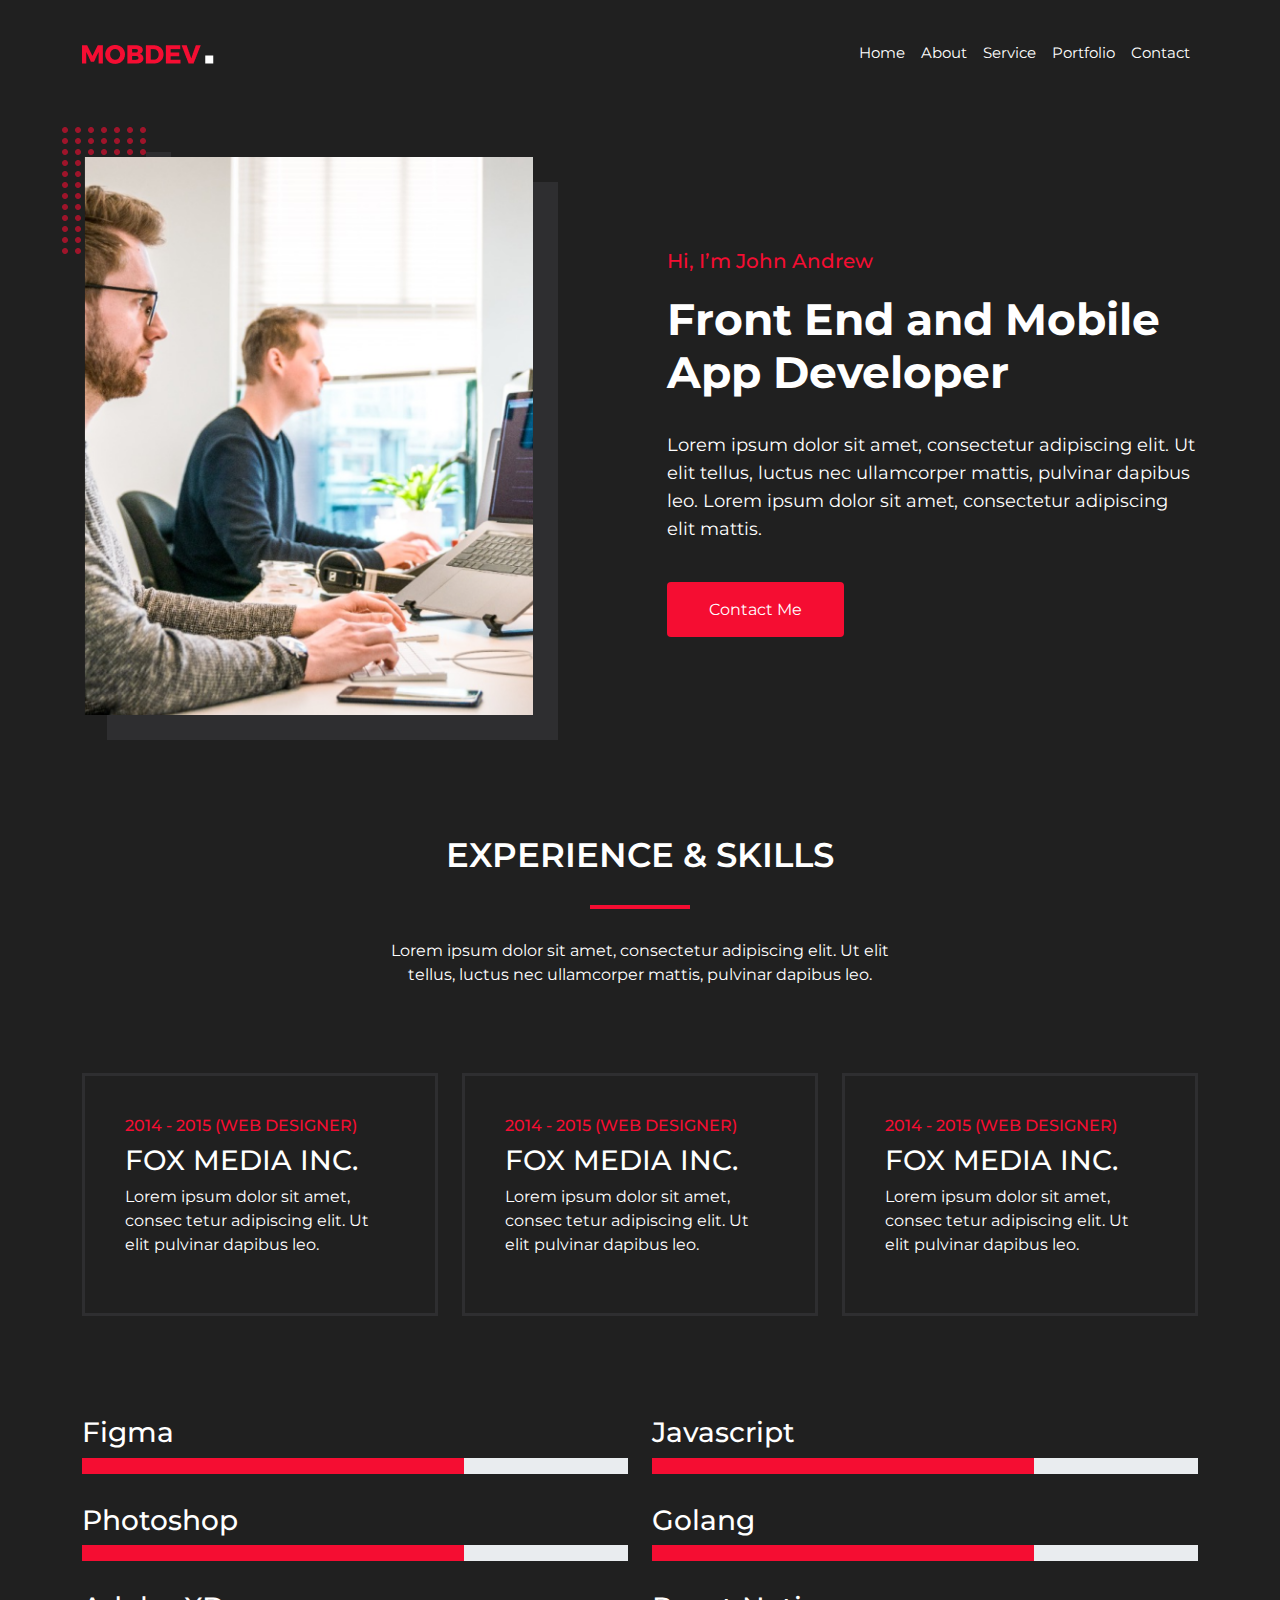
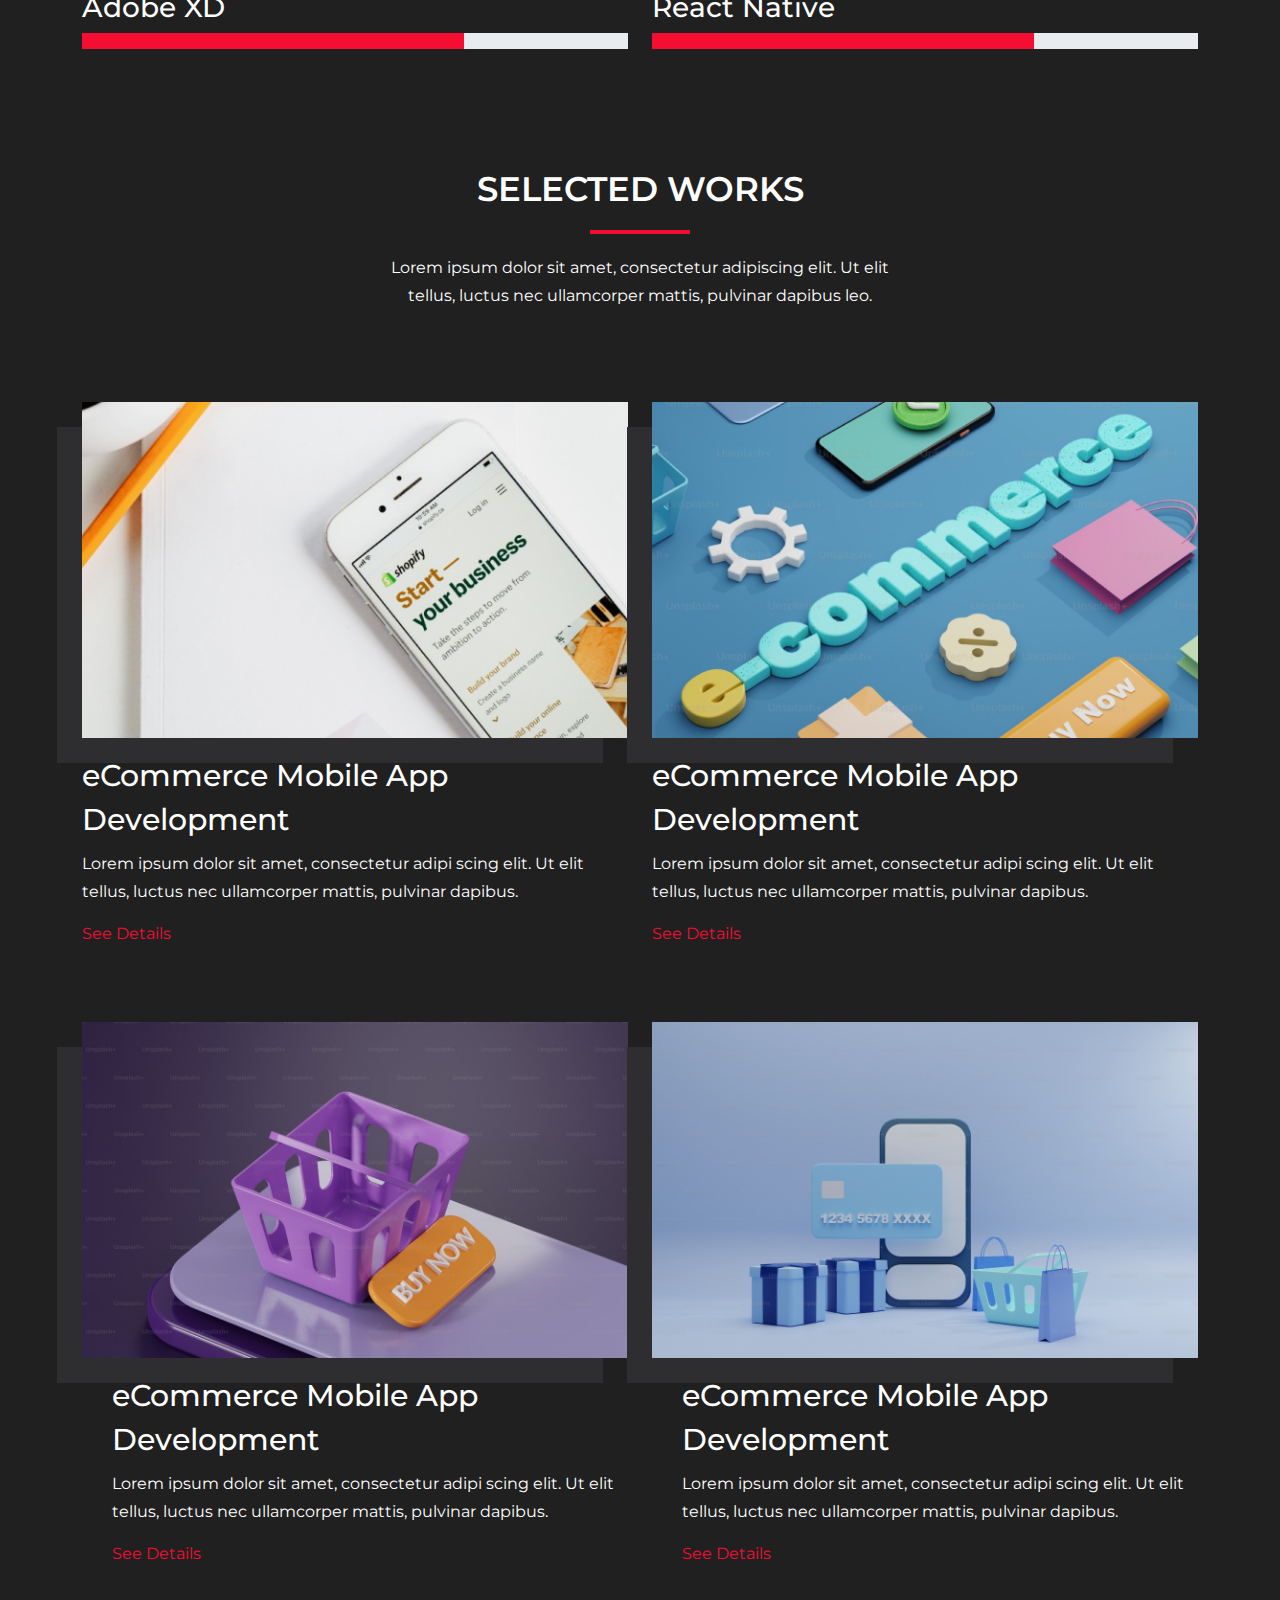
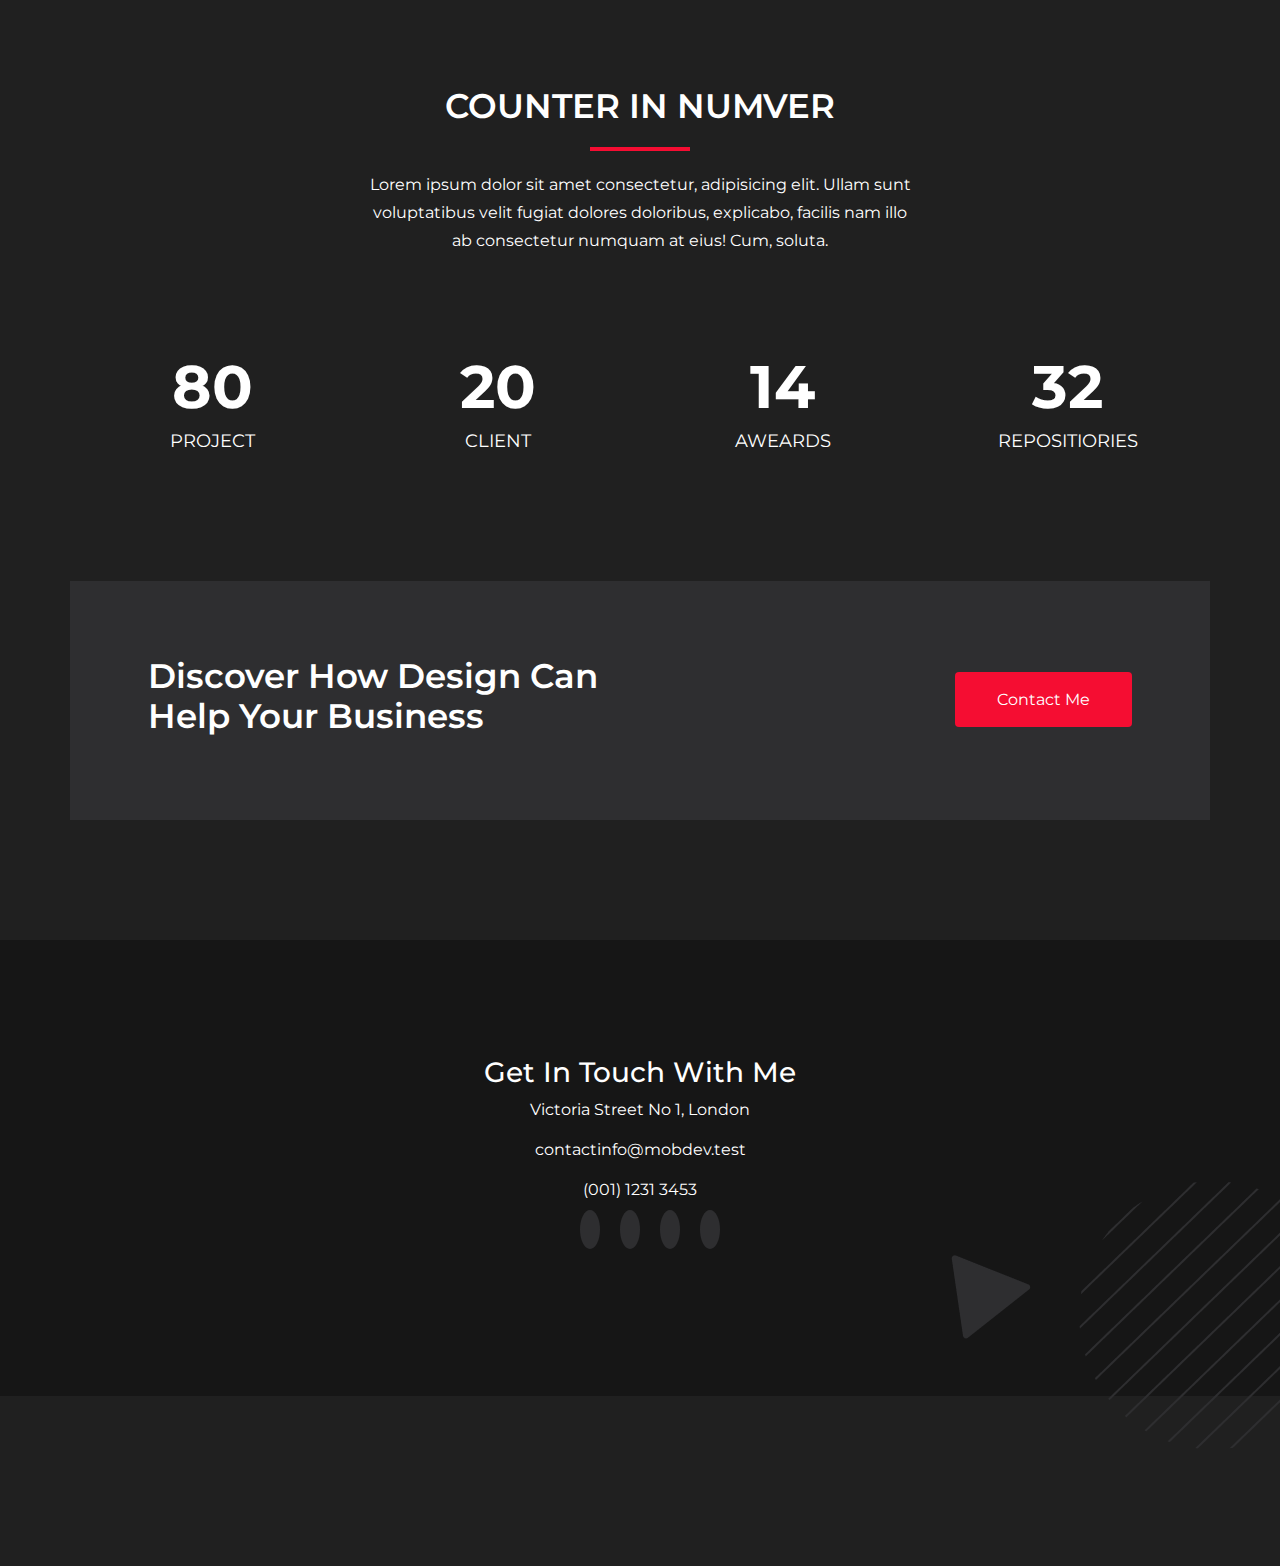
<file: about.html>
<!DOCTYPE html>
<html lang="en">
<head>
    <meta charset="UTF-8">
    <meta name="viewport" content="width=device-width, initial-scale=1.0">
    <title>Document</title>

    <link rel="stylesheet" href="https://cdnjs.cloudflare.com/ajax/libs/font-awesome/6.4.2/css/all.min.css" integrity="sha512-z3gLpd7yknf1YoNbCzqRKc4qyor8gaKU1qmn+CShxbuBusANI9QpRohGBreCFkKxLhei6S9CQXFEbbKuqLg0DA==" crossorigin="anonymous" referrerpolicy="no-referrer" />
    
    <link rel="preconnect" href="https://fonts.googleapis.com">
    <link rel="preconnect" href="https://fonts.gstatic.com" crossorigin>
    <link href="https://fonts.googleapis.com/css2?family=Montserrat:wght@100;200;300;400;500;600;700;800;900&display=swap" rel="stylesheet">

    <link rel="stylesheet" href="./css/bootstrap.min.css">
    
    <link rel="stylesheet" href="./css/style.css">

</head>
<body>
    
    <!-- Start Header Section -->
    <header class="header">
        <nav class="navbar navbar-expand-lg">
            <div class="container">
                <a href="index.html">
                    <img src="./img/logo.png">
                </a>

                <div class="">
                    <ul class="navbar-nav header_nav">
                        <li class="nav-item">
                            <a class="nav-link" href="index.html">Home</a>
                        </li>
                        <li class="nav-item">
                            <a class="nav-link" href="about.html">About</a>
                        </li>
                        <li class="nav-item">
                            <a class="nav-link" href="service.html">Service</a>
                        </li>
                        <li class="nav-item">
                            <a class="nav-link" href="portfolio.html">Portfolio</a>
                        </li>
                        <li class="nav-item">
                            <a class="nav-link" href="contact.html">Contact</a>
                        </li>
                    </ul>
                </div>
            </div>
        </nav>
    </header>
    <!-- End Header Section-->



        <!--Start Banner Section-->
        <section class="banner">
            
            <div class="container">
                <div class="row align-items-center">

                    <div class="col-xl-5">
                        <div class="banner_img about_banner_img">
                            <img class="boll about_boll" src="./img/banner_boll.png">
                            <img class="img-fluid" src="./img/about_img.png">
                        </div>
                    </div>
                    <div class="col-xl-7">
                        <div class="banner_content about_banner_content">
                            <h4>Hi, I’m John Andrew</h4>
                            <h1>Front End and Mobile <br> App Developer</h1>
                            <p>
                                Lorem ipsum dolor sit amet, consectetur adipiscing elit. Ut elit tellus, luctus nec ullamcorper mattis, pulvinar dapibus leo. Lorem ipsum dolor sit amet, consectetur adipiscing elit mattis. 
                            </p>
                            <a href="#">Contact Me</a>
                        </div>
                    </div>
                    
                </div>
            </div>
        </section>
        <!-- End Banner SEction-->



        <!--Start Skill Section-->
    <section class="skill">
        <div class="container">
            <div class="row">
                <div class="col-xl-6 offset-xl-3">
                    <div class="skill_heading">
                        <h2>EXPERIENCE & SKILLS</h2>
                        <div class="skill_underline"></div>
                        <p>
                            Lorem ipsum dolor sit amet, consectetur adipiscing elit. Ut elit tellus, luctus nec ullamcorper mattis, pulvinar dapibus leo.
                        </p>
                    </div>
                </div>
            </div>

            <div class="row skill_box">
                <div class="col-xl-4">
                    <div class="skill_item">
                        <h4>2014 - 2015 (WEB DESIGNER)</h4>
                        <h3>FOX MEDIA INC.</h3>
                        <p>
                            Lorem ipsum dolor sit amet, consec tetur adipiscing elit. Ut elit pulvinar dapibus leo.
                        </p>
                    </div>
                </div>
                <div class="col-xl-4">
                    <div class="skill_item">
                        <h4>2014 - 2015 (WEB DESIGNER)</h4>
                        <h3>FOX MEDIA INC.</h3>
                        <p>
                            Lorem ipsum dolor sit amet, consec tetur adipiscing elit. Ut elit pulvinar dapibus leo.
                        </p>
                    </div>
                </div>
                <div class="col-xl-4">
                    <div class="skill_item">
                        <h4>2014 - 2015 (WEB DESIGNER)</h4>
                        <h3>FOX MEDIA INC.</h3>
                        <p>
                            Lorem ipsum dolor sit amet, consec tetur adipiscing elit. Ut elit pulvinar dapibus leo.
                        </p>
                    </div>
                </div>
            </div>

            <div class="row skill_progress">
                <div class="col-xl-6">
                    <div class="progress_item">
                        <h3>Figma</h3>
                        <div class="progress pro_bar ">
                            <div class="progress-bar custom_bar" style="width:70%"></div>
                        </div>
                    </div>
                </div>
                <div class="col-xl-6">
                    <div class="progress_item">
                        <h3>Javascript</h3>
                        <div class="progress pro_bar ">
                            <div class="progress-bar custom_bar" style="width:70%"></div>
                        </div>
                    </div>
                </div>
                <div class="col-xl-6">
                    <div class="progress_item">
                        <h3>Photoshop</h3>
                        <div class="progress pro_bar ">
                            <div class="progress-bar custom_bar" style="width:70%"></div>
                        </div>
                    </div>
                </div>
                <div class="col-xl-6">
                    <div class="progress_item">
                        <h3>Golang</h3>
                        <div class="progress pro_bar ">
                            <div class="progress-bar custom_bar" style="width:70%"></div>
                        </div>
                    </div>
                </div>
                <div class="col-xl-6">
                    <div class="progress_item">
                        <h3>Adobe XD</h3>
                        <div class="progress pro_bar ">
                            <div class="progress-bar custom_bar" style="width:70%"></div>
                        </div>
                    </div>
                </div>
                <div class="col-xl-6">
                    <div class="progress_item">
                        <h3>React Native</h3>
                        <div class="progress pro_bar ">
                            <div class="progress-bar custom_bar" style="width:70%"></div>
                        </div>
                    </div>
                </div>
            </div>

        </div>
    </section>
    <!--end Skill Section-->


    
    <!--Start Work Section-->
    <section class="work">
        <div class="container">
            <div class="row">
                <div class="col-xl-6 offset-xl-3">
                    <div class="work_heading">
                        <h2>SELECTED WORKS</h2>
                        <div class="work_underline"></div>
                        <p>Lorem ipsum dolor sit amet, consectetur adipiscing elit. Ut elit tellus, luctus nec ullamcorper mattis, pulvinar dapibus leo.</p>
                    </div>
                </div>
            </div>

            <div class="row work_item_row align-items-center">
                <div class="col-xl-6">
                    <div class="work_item_img mt-3">
                        <img class='img-fluid' src="./img/work1.png">
                    </div>
                    <div class="work_item mt-3">
                        <h3>eCommerce Mobile App Development</h3>
                        <p>Lorem ipsum dolor sit amet, consectetur adipi scing elit. Ut elit tellus, luctus nec ullamcorper mattis, pulvinar dapibus.</p>
                        <a href="#">
                            See Details
                            <i class="fa-solid fa-arrow-right"></i>
                        </a>
                    </div>
                </div>
                <div class="col-xl-6">
                    <div class="work_item_img mt-3">
                        <img class='img-fluid' src="./img/work2.png">
                    </div>
                    <div class="work_item mt-3">
                        <h3>eCommerce Mobile App Development</h3>
                        <p>Lorem ipsum dolor sit amet, consectetur adipi scing elit. Ut elit tellus, luctus nec ullamcorper mattis, pulvinar dapibus.</p>
                        <a href="#">
                            See Details
                            <i class="fa-solid fa-arrow-right"></i>
                        </a>
                    </div>
               
                </div>
            </div>

            <div class="row work_item_row align-items-center">
                <div class="col-xl-6">
                    <div class="work_item_img mt-3">
                        <img class='img-fluid' src="./img/work3.png">
                    </div>
                    <div class="work_item work_item_last mt-3">
                        <h3>eCommerce Mobile App Development</h3>
                        <p>Lorem ipsum dolor sit amet, consectetur adipi scing elit. Ut elit tellus, luctus nec ullamcorper mattis, pulvinar dapibus.</p>
                        <a href="#">
                            See Details
                            <i class="fa-solid fa-arrow-right"></i>
                        </a>
                    </div>
                </div>
                <div class="col-xl-6">
                    <div class="work_item_img mt-3">
                        <img class='img-fluid' src="./img/work4.png">
                    </div>
                    <div class="work_item work_item_last mt-3">
                        <h3>eCommerce Mobile App Development</h3>
                        <p>Lorem ipsum dolor sit amet, consectetur adipi scing elit. Ut elit tellus, luctus nec ullamcorper mattis, pulvinar dapibus.</p>
                        <a href="#">
                            See Details
                            <i class="fa-solid fa-arrow-right"></i>
                        </a>
                    </div>
                </div>
            </div>
        </div>
    </section>
<!--End Work Section-->
    <!-- --Start counter section  -->

<section class="counter">
    <div class="container">
        <div class="row">
            <div class="col-xl-6 offset-xl-3">
                <div class="counter_heading">
                    <h2>COUNTER IN NUMVER</h2>
                    <div class="counter_underline"></div>
                    <p>Lorem ipsum dolor sit amet consectetur, adipisicing elit. Ullam sunt voluptatibus velit fugiat dolores doloribus, explicabo, facilis nam illo ab consectetur numquam at eius! Cum, soluta.</p>
                </div>
            </div>
        </div>
        <div class="row counter_row">
            <div class="col-xl-3">
                <div class="counter_item">
                    <h3>80</h3>
                    <h4>Project</h4>
                </div>
            </div>
            <div class="col-xl-3">
                <div class="counter_item">
                    <h3>20</h3>
                    <h4>Client</h4>
                </div>
            </div>
            <div class="col-xl-3">
                <div class="counter_item">
                    <h3>14</h3>
                    <h4>Aweards</h4>
                </div>
            </div>
            <div class="col-xl-3">
                <div class="counter_item">
                    <h3>32</h3>
                    <h4>Repositiories</h4>
                </div>
            </div>
        </div>
    </div>
</section>
<!-- end counter section  -->



    <section class="disco">
        <div class="container disco_cont">
            <div class="row align-items-center">
                <div class="col-xl-6">
                    <div class="disco_content">
                        <h3>Discover How Design Can Help Your Business</h3>
                    </div>
                </div>
                <div class="col-xl-6">
                    <div class="disco_btn">
                        <a  href="#">Contact Me</a>
                    </div>
                </div>
            </div>
        </div>
    </section>




    
    <footer class="footer">
        <div class="container">
            <div class="col-xl-12">
                <div class="footer_content">
                    <h3>Get In Touch With Me</h3>
                    <p>Victoria Street No 1, London</p>
                    <p>contactinfo@mobdev.test</p>
                    <p>(001) 1231 3453</p>
                    <a href="#"><i class="fa-brands fa-facebook-f"></i></a>
                    <a href="#"><i class="fa-brands fa-dribbble"></i></a>
            
                    <a href="#"><i class="fa-brands fa-twitter"></i></a>
                    <a href="#"><i class="fa-brands fa-linkedin-in"></i></a>
                </div>
            </div>
        </div>
        <img class="footer_img" src="./img/footer_img.png">
    </footer>

    <script src="./js/bootstrap.bundle.min.js"></script>
</body>
</html>
</file>
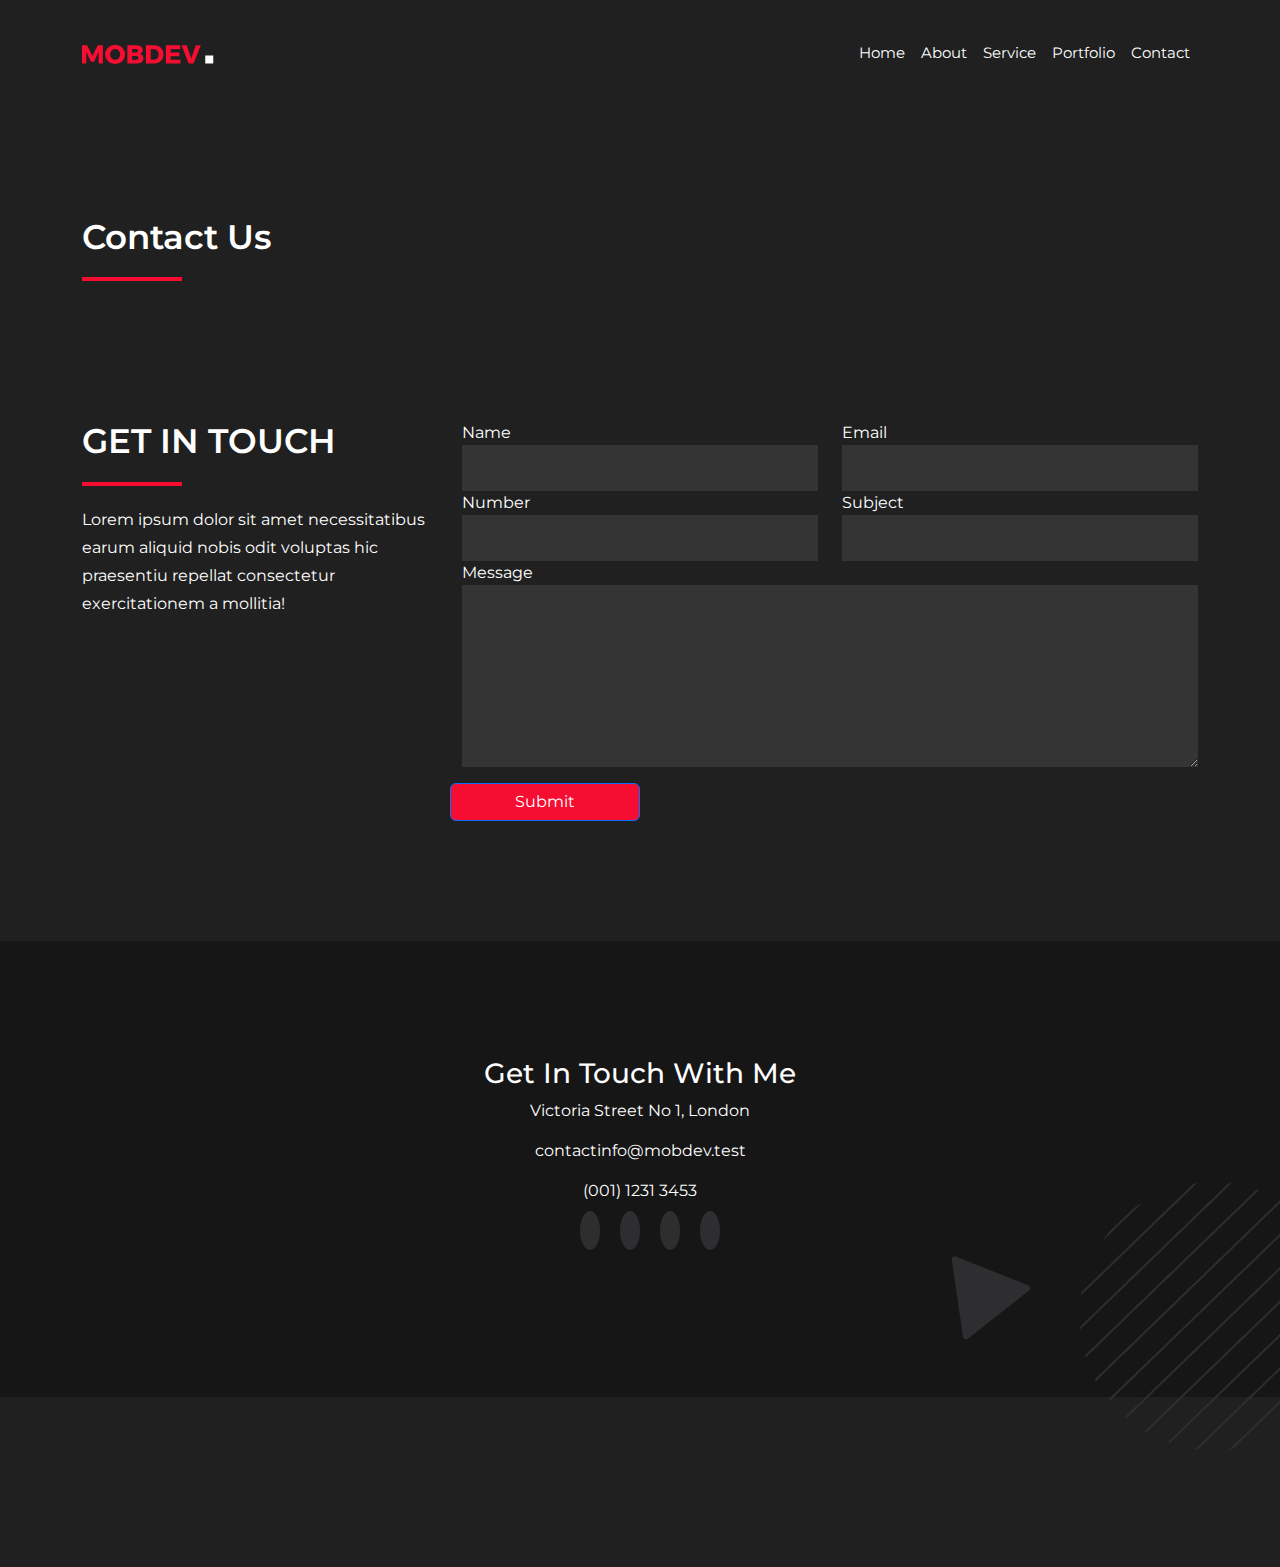
<file: contact.html>
<!DOCTYPE html>
<html lang="en">
<head>
    <meta charset="UTF-8">
    <meta name="viewport" content="width=device-width, initial-scale=1.0">
    <title>Mahfuz</title>

    <link rel="stylesheet" href="https://cdnjs.cloudflare.com/ajax/libs/font-awesome/6.4.2/css/all.min.css" integrity="sha512-z3gLpd7yknf1YoNbCzqRKc4qyor8gaKU1qmn+CShxbuBusANI9QpRohGBreCFkKxLhei6S9CQXFEbbKuqLg0DA==" crossorigin="anonymous" referrerpolicy="no-referrer" />
    
    <link rel="preconnect" href="https://fonts.googleapis.com">
    <link rel="preconnect" href="https://fonts.gstatic.com" crossorigin>
    <link href="https://fonts.googleapis.com/css2?family=Montserrat:wght@100;200;300;400;500;600;700;800;900&display=swap" rel="stylesheet">

    <link rel="stylesheet" href="./css/bootstrap.min.css">
    
    <link rel="stylesheet" href="./css/style.css">

</head>
<body>
    
    <!-- Start Header Section -->
    <header class="header">
        <nav class="navbar navbar-expand-lg">
            <div class="container">
                <a href="index.html">
                    <img src="./img/logo.png">
                </a>

                <div class="">
                    <ul class="navbar-nav header_nav">
                        <li class="nav-item">
                            <a class="nav-link" href="index.html">Home</a>
                        </li>
                        <li class="nav-item">
                            <a class="nav-link" href="about.html">About</a>
                        </li>
                        <li class="nav-item">
                            <a class="nav-link" href="service.html">Service</a>
                        </li>
                        <li class="nav-item">
                            <a class="nav-link" href="portfolio.html">Portfolio</a>
                        </li>
                        <li class="nav-item">
                            <a class="nav-link" href="contact.html">Contact</a>
                        </li>
                    </ul>
                </div>
            </div>
        </nav>
    </header>
    <!-- End Header Section-->




    <section class="page_title">
        <div class="container">
            <div class="row">
                <div class="col-xl-12">
                    <div class="page_title_heading">
                        <h2>Contact Us</h2>
                     <div class="page_title_underline"></div>
                    
                    </div>
                </div>
            </div>
        </div>
    </section>
    

    <section class="contact">
        <div class="container">
            <div class="row">
                <div class="col-xl-4">
                    <div class="contact_touch">
                        <h2>GET IN TOUCH</h2>
                        <div class="touch_underline"></div>
                        <p>Lorem ipsum dolor sit amet necessitatibus earum aliquid nobis odit voluptas hic praesentiu repellat consectetur exercitationem a mollitia!</p>
                    </div>
                </div>
                <div class="col-xl-8">
                    <div class="row">
                        <div class="col-xl-6">
                            <div class="contact_form_input">
                                <label>Name</label>
                                <input type="text" class="form-control"> 
                            
                            </div>
                        </div>
                        <div class="col-xl-6">
                            <div class="contact_form_input">
                                <label>Email</label>
                                <input type="email" class="form-control"> 
                            

                            </div>
                        </div>
                        <div class="col-xl-6">
                            <div class="contact_form_input">
                                <label>Number</label>
                                <input type="number" class="form-control"> 
                            

                            </div>
                        </div>
                        <div class="col-xl-6">
                            <div class="contact_form_input">
                                <label>Subject</label>
                                <input type="text" class="form-control"> 
                            

                            </div>
                        </div>
                        <div class="col-xl-12">
                            <div class="contact_form_input">
                                <label>Message</label>
                                <textarea type="text" class="form-control"> 
                                    </textarea>
                            

                            </div>
                        </div>
                        <input type="submit" class="btn btn-primary col-xl-3 custom_form_btn mt-3">
                    </div>
                </div>
            </div>
        </div>
    </section>

    
    <footer class="footer">
        <div class="container">
            <div class="col-xl-12">
                <div class="footer_content">
                    <h3>Get In Touch With Me</h3>
                    <p>Victoria Street No 1, London</p>
                    <p>contactinfo@mobdev.test</p>
                    <p>(001) 1231 3453</p>
                    <a href="#"><i class="fa-brands fa-facebook-f"></i></a>
                    <a href="#"><i class="fa-brands fa-dribbble"></i></a>
            
                    <a href="#"><i class="fa-brands fa-twitter"></i></a>
                    <a href="#"><i class="fa-brands fa-linkedin-in"></i></a>
                </div>
            </div>
        </div>
        <img class="footer_img" src="./img/footer_img.png">
    </footer>

    <script src="./js/bootstrap.bundle.min.js"></script>
</body>
</html>
</file>
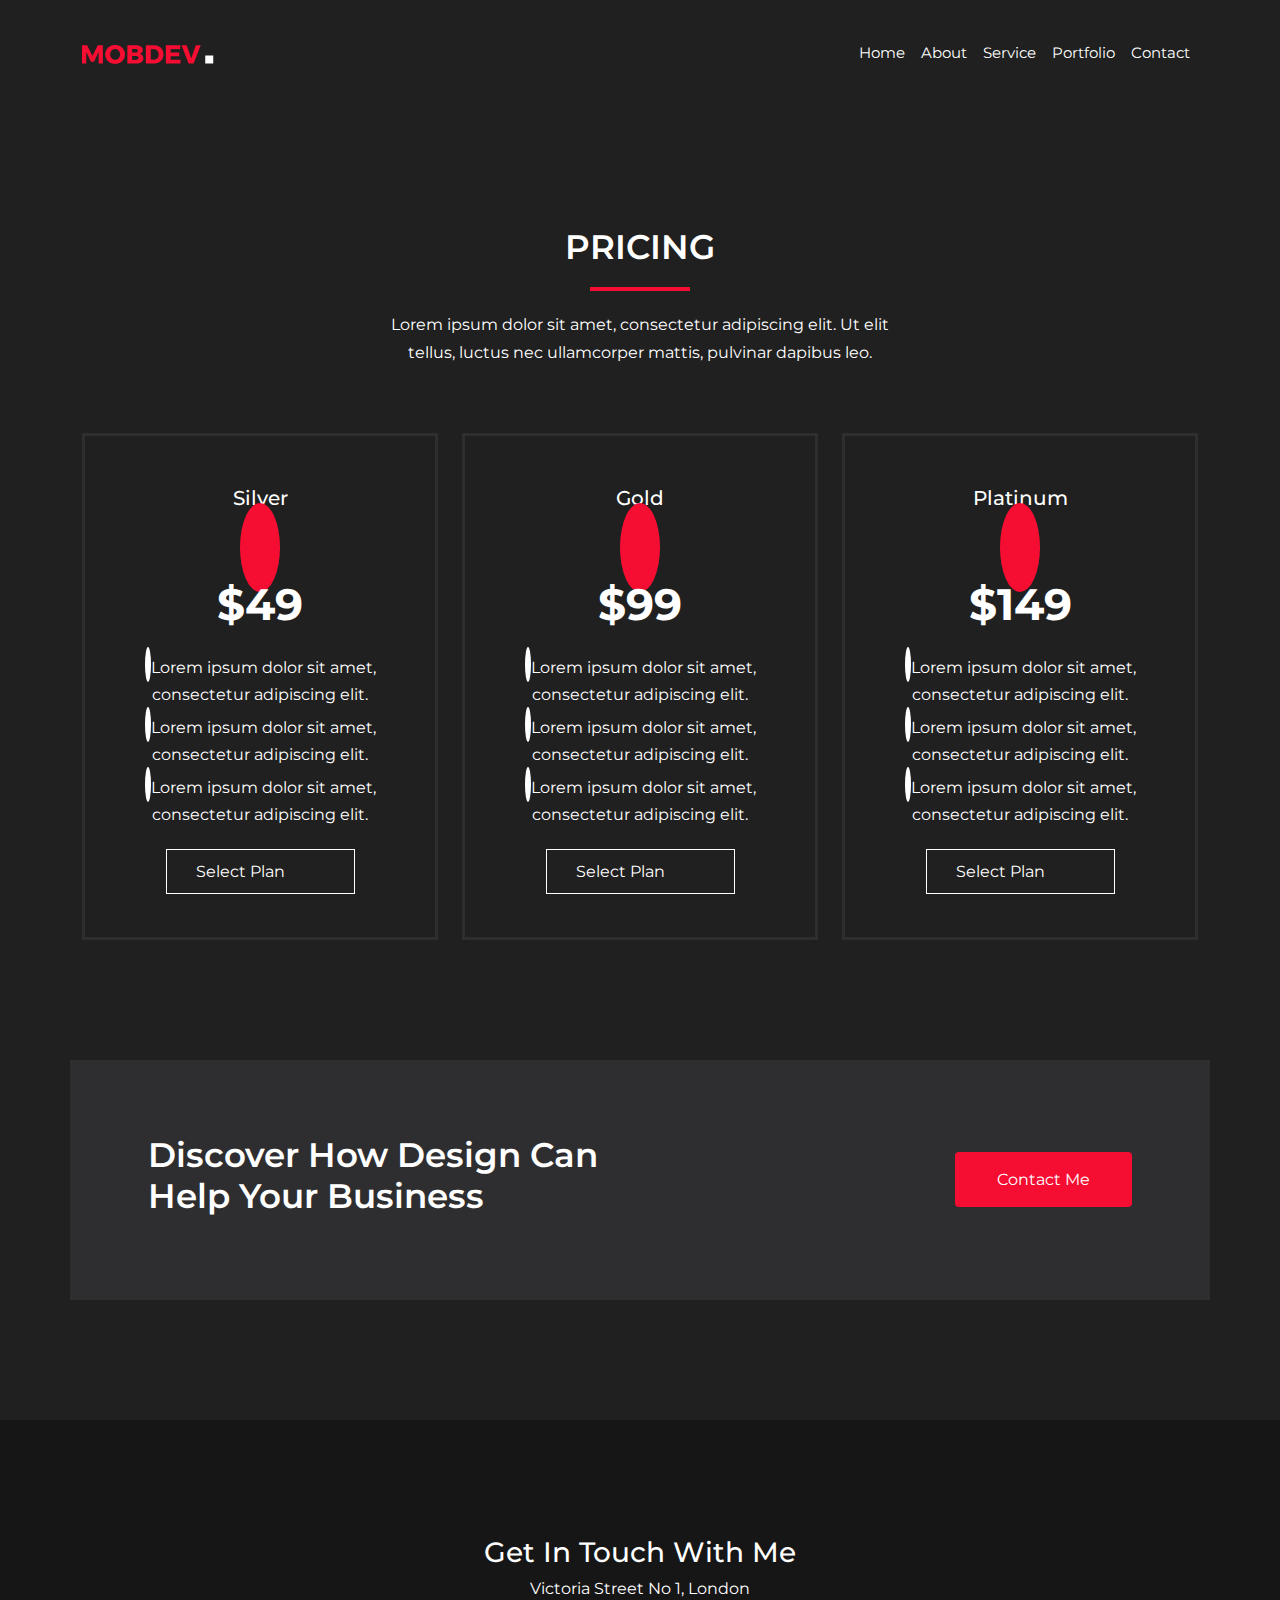
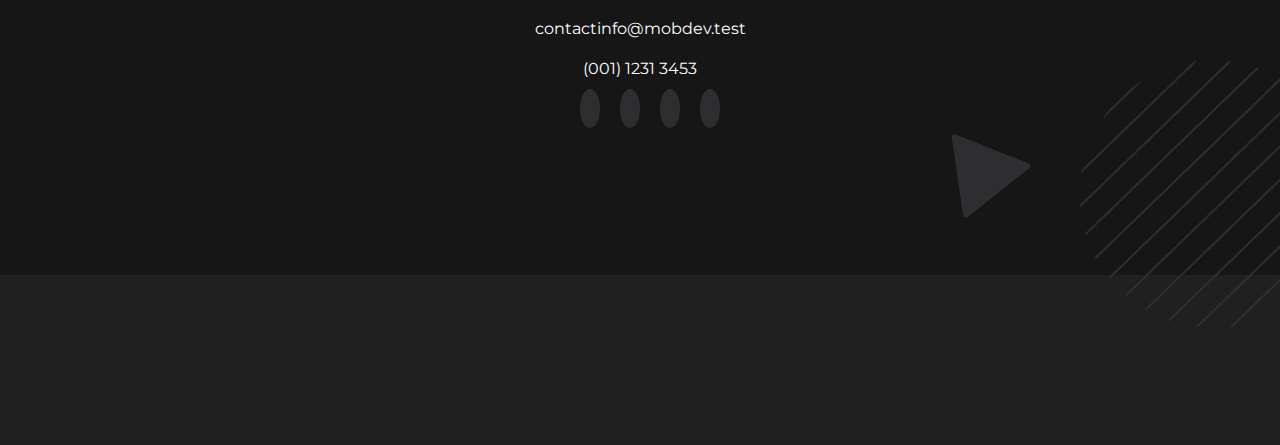
<file: portfolio.html>
<!DOCTYPE html>
<html lang="en">
<head>
    <meta charset="UTF-8">
    <meta name="viewport" content="width=device-width, initial-scale=1.0">
    <title>Mahfuz</title>

    <link rel="stylesheet" href="https://cdnjs.cloudflare.com/ajax/libs/font-awesome/6.4.2/css/all.min.css" integrity="sha512-z3gLpd7yknf1YoNbCzqRKc4qyor8gaKU1qmn+CShxbuBusANI9QpRohGBreCFkKxLhei6S9CQXFEbbKuqLg0DA==" crossorigin="anonymous" referrerpolicy="no-referrer" />
    
    <link rel="preconnect" href="https://fonts.googleapis.com">
    <link rel="preconnect" href="https://fonts.gstatic.com" crossorigin>
    <link href="https://fonts.googleapis.com/css2?family=Montserrat:wght@100;200;300;400;500;600;700;800;900&display=swap" rel="stylesheet">

    <link rel="stylesheet" href="./css/bootstrap.min.css">
    
    <link rel="stylesheet" href="./css/style.css">

</head>
<body>
    
    <!-- Start Header Section -->
    <header class="header">
        <nav class="navbar navbar-expand-lg">
            <div class="container">
                <a href="index.html">
                    <img src="./img/logo.png">
                </a>

                <div class="">
                    <ul class="navbar-nav header_nav">
                        <li class="nav-item">
                            <a class="nav-link" href="index.html">Home</a>
                        </li>
                        <li class="nav-item">
                            <a class="nav-link" href="about.html">About</a>
                        </li>
                        <li class="nav-item">
                            <a class="nav-link" href="service.html">Service</a>
                        </li>
                        <li class="nav-item">
                            <a class="nav-link" href="portfolio.html">Portfolio</a>
                        </li>
                        <li class="nav-item">
                            <a class="nav-link" href="contact.html">Contact</a>
                        </li>
                    </ul>
                </div>
            </div>
        </nav>
    </header>
    <!-- End Header Section-->



    <!--Start Pricing Section-->
    <section class="pricing">
        <div class="container">
            <div class="row">
                <div class="col-xl-6 offset-xl-3">
                    <div class="pricing_heading">
                        <h2>PRICING</h2>
                        <div class="pricing_underline"></div>
                        <p>Lorem ipsum dolor sit amet, consectetur adipiscing elit. Ut elit tellus, luctus nec ullamcorper mattis, pulvinar dapibus leo.</p>
                    </div>
                </div>
            </div>

            <div class="row pricing_item_row">
                <div class="col-xl-4">
                    <div class="pricing_item">
                        <h4>Silver</h4>
                        <i class="fa-solid fa-dice-d6"></i>
                        <h3>$49</h3>
                        <ul class="navbar">
                            <li>
                                <i class="fa-solid fa-check"></i>
                                <span>
                                    Lorem ipsum dolor sit amet, consectetur adipiscing elit.
                                </span>
                            </li>
                            <li>
                                <i class="fa-solid fa-check"></i>
                                <span>
                                    Lorem ipsum dolor sit amet, consectetur adipiscing elit.
                                </span>
                            </li>
                            <li>
                                <i class="fa-solid fa-check"></i>
                                <span>
                                    Lorem ipsum dolor sit amet, consectetur adipiscing elit.
                                </span>
                            </li>
                        </ul>
                        <a href="#">
                            Select Plan
                            <i class="fa-solid fa-arrow-right"></i>
                        </a>
                    </div>
                </div>
                <div class="col-xl-4">
                    <div class="pricing_item">
                        <h4>Gold</h4>
                        <i class="fa-solid fa-dice-d6"></i>
                        <h3>$99</h3>
                        <ul class="navbar">
                            <li>
                                <i class="fa-solid fa-check"></i>
                                <span>
                                    Lorem ipsum dolor sit amet, consectetur adipiscing elit.
                                </span>
                            </li>
                            <li>
                                <i class="fa-solid fa-check"></i>
                                <span>
                                    Lorem ipsum dolor sit amet, consectetur adipiscing elit.
                                </span>
                            </li>
                            <li>
                                <i class="fa-solid fa-check"></i>
                                <span>
                                    Lorem ipsum dolor sit amet, consectetur adipiscing elit.
                                </span>
                            </li>
                        </ul>
                        <a href="#">
                            Select Plan
                            <i class="fa-solid fa-arrow-right"></i>
                        </a>
                    </div>
                </div>
                <div class="col-xl-4">
                    <div class="pricing_item">
                        <h4>Platinum</h4>
                        <i class="fa-solid fa-dice-d6"></i>
                        <h3>$149</h3>
                        <ul class="navbar">
                            <li>
                                <i class="fa-solid fa-check"></i>
                                <span>
                                    Lorem ipsum dolor sit amet, consectetur adipiscing elit.
                                </span>
                            </li>
                            <li>
                                <i class="fa-solid fa-check"></i>
                                <span>
                                    Lorem ipsum dolor sit amet, consectetur adipiscing elit.
                                </span>
                            </li>
                            <li>
                                <i class="fa-solid fa-check"></i>
                                <span>
                                    Lorem ipsum dolor sit amet, consectetur adipiscing elit.
                                </span>
                            </li>
                        </ul>
                        <a href="#">
                            Select Plan
                            <i class="fa-solid fa-arrow-right"></i>
                        </a>
                    </div>
                </div>
            </div>

        </div>
    </section>
    <!--End Pricing Section-->



    <section class="disco">
        <div class="container disco_cont">
            <div class="row align-items-center">
                <div class="col-xl-6">
                    <div class="disco_content">
                        <h3>Discover How Design Can Help Your Business</h3>
                    </div>
                </div>
                <div class="col-xl-6">
                    <div class="disco_btn">
                        <a  href="#">Contact Me</a>
                    </div>
                </div>
            </div>
        </div>
    </section>







    

    <footer class="footer">
        <div class="container">
            <div class="col-xl-12">
                <div class="footer_content">
                    <h3>Get In Touch With Me</h3>
                    <p>Victoria Street No 1, London</p>
                    <p>contactinfo@mobdev.test</p>
                    <p>(001) 1231 3453</p>
                    <a href="#"><i class="fa-brands fa-facebook-f"></i></a>
                    <a href="#"><i class="fa-brands fa-dribbble"></i></a>
            
                    <a href="#"><i class="fa-brands fa-twitter"></i></a>
                    <a href="#"><i class="fa-brands fa-linkedin-in"></i></a>
                </div>
            </div>
        </div>
        <img class="footer_img" src="./img/footer_img.png">
    </footer>

    <script src="./js/bootstrap.bundle.min.js"></script>
</body>
</html>
</file>
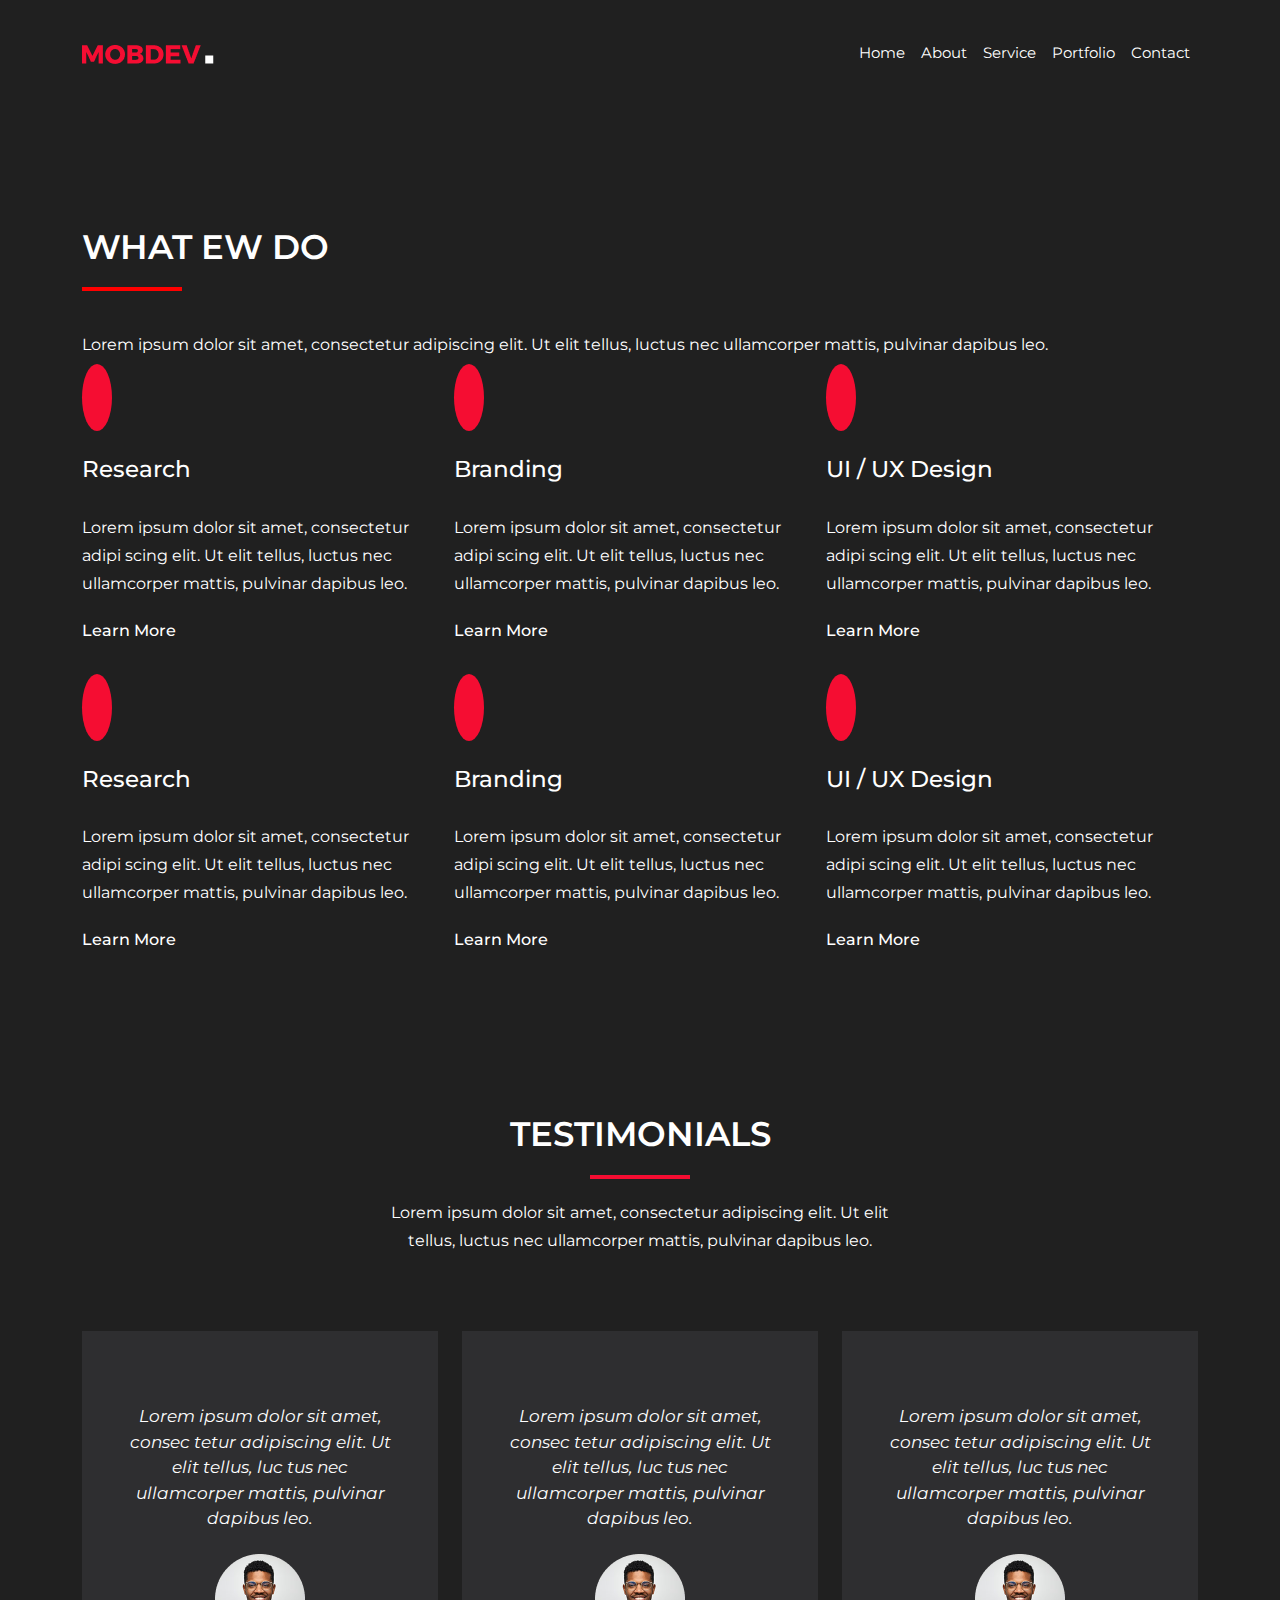
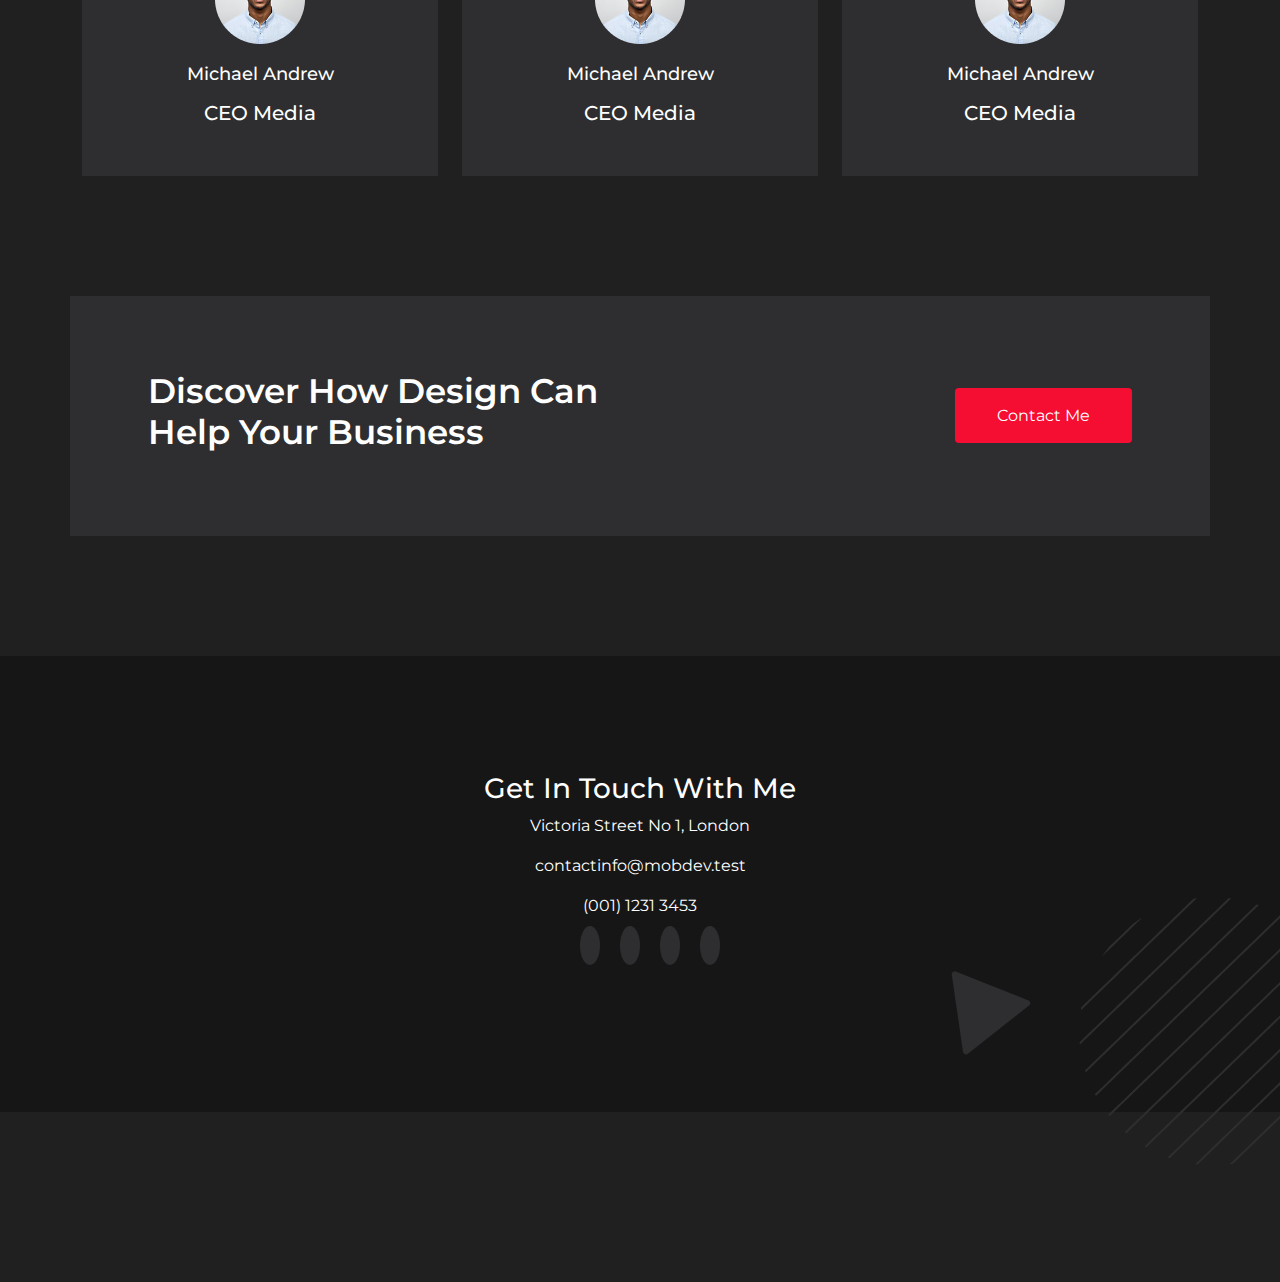
<file: service.html>
<!DOCTYPE html>
<html lang="en">
<head>
    <meta charset="UTF-8">
    <meta name="viewport" content="width=device-width, initial-scale=1.0">
    <title>Mahfuz</title>

    <link rel="stylesheet" href="https://cdnjs.cloudflare.com/ajax/libs/font-awesome/6.4.2/css/all.min.css" integrity="sha512-z3gLpd7yknf1YoNbCzqRKc4qyor8gaKU1qmn+CShxbuBusANI9QpRohGBreCFkKxLhei6S9CQXFEbbKuqLg0DA==" crossorigin="anonymous" referrerpolicy="no-referrer" />
    
    <link rel="preconnect" href="https://fonts.googleapis.com">
    <link rel="preconnect" href="https://fonts.gstatic.com" crossorigin>
    <link href="https://fonts.googleapis.com/css2?family=Montserrat:wght@100;200;300;400;500;600;700;800;900&display=swap" rel="stylesheet">

    <link rel="stylesheet" href="./css/bootstrap.min.css">
    
    <link rel="stylesheet" href="./css/style.css">

</head>
<body>
    
    <!-- Start Header Section -->
    <header class="header">
        <nav class="navbar navbar-expand-lg">
            <div class="container">
                <a href="index.html">
                    <img src="./img/logo.png">
                </a>

                <div class="">
                    <ul class="navbar-nav header_nav">
                        <li class="nav-item">
                            <a class="nav-link" href="index.html">Home</a>
                        </li>
                        <li class="nav-item">
                            <a class="nav-link" href="about.html">About</a>
                        </li>
                        <li class="nav-item">
                            <a class="nav-link" href="service.html">Service</a>
                        </li>
                        <li class="nav-item">
                            <a class="nav-link" href="portfolio.html">Portfolio</a>
                        </li>
                        <li class="nav-item">
                            <a class="nav-link" href="contact.html">Contact</a>
                        </li>
                    </ul>
                </div>
            </div>
        </nav>
    </header>
    <!-- End Header Section-->





    <!--Start Service SEction-->
    <section class="service">
      
        <div class="container">
            
            <div class="row">
                <div class="col-xl-12">
                    <div class="service_heading">
                        <h2>WHAT EW DO</h2>
                        <div class="service_underline"></div>
                        <p>
                            Lorem ipsum dolor sit amet, consectetur adipiscing elit. Ut elit tellus, luctus nec ullamcorper mattis, pulvinar dapibus leo.
                        </p>
                    </div>
                </div>
                
                    <div class="row">
                        <div class="col-xl-4">
                            <div class="service_item">
                                <i class="fa-solid fa-magnifying-glass"></i>
                                <h3>Research</h3>
                                <p>
                                    Lorem ipsum dolor sit amet, consectetur adipi scing elit. Ut elit tellus, luctus nec ullamcorper mattis, pulvinar dapibus leo.
                                </p>
                                <a href="#">
                                    Learn More 
                                    <i class="fa-solid fa-arrow-right"></i>
                                    
                                </a>
                            </div>
                        </div>
                        <div class="col-xl-4">
                            <div class="service_item">
                                <i class="fa-regular fa-image"></i>
                                <h3>Branding</h3>
                                <p>
                                    Lorem ipsum dolor sit amet, consectetur adipi scing elit. Ut elit tellus, luctus nec ullamcorper mattis, pulvinar dapibus leo.
                                </p>
                                <a href="#">
                                    Learn More 
                                    <i class="fa-solid fa-arrow-right"></i>
                                    
                                </a>
                            </div>
                        </div>
                        <div class="col-xl-4">
                            <div class="service_item">
                                <i class="fa-regular fa-eye"></i>
                                <h3>UI / UX Design</h3>
                                <p>
                                    Lorem ipsum dolor sit amet, consectetur adipi scing elit. Ut elit tellus, luctus nec ullamcorper mattis, pulvinar dapibus leo.
                                </p>
                                <a href="#">
                                    Learn More 
                                    <i class="fa-solid fa-arrow-right"></i>
                                    
                                </a>
                            </div>
                        </div>
                        <div class="col-xl-4">
                            <div class="service_item">
                                <i class="fa-solid fa-mobile-screen-button"></i>
                                <h3>Research</h3>
                                <p>
                                    Lorem ipsum dolor sit amet, consectetur adipi scing elit. Ut elit tellus, luctus nec ullamcorper mattis, pulvinar dapibus leo.
                                </p>
                                <a href="#">
                                    Learn More 
                                    <i class="fa-solid fa-arrow-right"></i>
                                    
                                </a>
                            </div>
                        </div>
                        <div class="col-xl-4">
                            <div class="service_item">
                                <i class="fa-solid fa-mobile-screen-button"></i>
                                <h3>Branding</h3>
                                <p>
                                    Lorem ipsum dolor sit amet, consectetur adipi scing elit. Ut elit tellus, luctus nec ullamcorper mattis, pulvinar dapibus leo.
                                </p>
                                <a href="#">
                                    Learn More 
                                    <i class="fa-solid fa-arrow-right"></i>
                                    
                                </a>
                            </div>
                        </div>
                        <div class="col-xl-4">
                            <div class="service_item">
                                <i class="fa-solid fa-mobile-screen-button"></i>
                                <h3>UI / UX Design</h3>
                                <p>
                                    Lorem ipsum dolor sit amet, consectetur adipi scing elit. Ut elit tellus, luctus nec ullamcorper mattis, pulvinar dapibus leo.
                                </p>
                                <a href="#">
                                    Learn More 
                                    <i class="fa-solid fa-arrow-right"></i>
                                    
                                </a>
                            </div>
                        </div>
                    </div>
                </div>
            </div>
        </div>
    </section>
    <!--End Service SEction-->



    
    <!---Start Test Section-->
    <section class="test">
        <div class="container">
            <div class="row">
                <div class="col-xl-6 offset-xl-3">
                    <div class="test_heading">
                        <h2>TESTIMONIALS</h2>
                        <div class="test_underline"></div>
                        <p>Lorem ipsum dolor sit amet, consectetur adipiscing elit. Ut elit tellus, luctus nec ullamcorper mattis, pulvinar dapibus leo.</p>
                    </div>
                </div>
            </div>

            <div class="row test_item_row">
                <div class="col-xl-4">
                    <div class="test_item">
                        <i class="fa-solid fa-quote-left"></i>
                        <p>Lorem ipsum dolor sit amet, consec tetur adipiscing elit. Ut elit tellus, luc tus nec ullamcorper mattis, pulvinar dapibus leo.</p>
                        <img src="./img/besara1.png">
                        <h4>Michael Andrew</h4>
                        <h5>CEO Media</h5>
                    </div>
                </div>
                <div class="col-xl-4">
                    <div class="test_item">
                        <i class="fa-solid fa-quote-left"></i>
                        <p>Lorem ipsum dolor sit amet, consec tetur adipiscing elit. Ut elit tellus, luc tus nec ullamcorper mattis, pulvinar dapibus leo.</p>
                        <img src="./img/besara1.png">
                        <h4>Michael Andrew</h4>
                        <h5>CEO Media</h5>
                    </div>
                </div>
                <div class="col-xl-4">
                    <div class="test_item">
                        <i class="fa-solid fa-quote-left"></i>
                        <p>Lorem ipsum dolor sit amet, consec tetur adipiscing elit. Ut elit tellus, luc tus nec ullamcorper mattis, pulvinar dapibus leo.</p>
                        <img src="./img/besara1.png">
                        <h4>Michael Andrew</h4>
                        <h5>CEO Media</h5>
                    </div>
                </div>
            </div>
        </div>
    </section>
    <!---End Test Section-->




    <section class="disco">
        <div class="container disco_cont">
            <div class="row align-items-center">
                <div class="col-xl-6">
                    <div class="disco_content">
                        <h3>Discover How Design Can Help Your Business</h3>
                    </div>
                </div>
                <div class="col-xl-6">
                    <div class="disco_btn">
                        <a  href="#">Contact Me</a>
                    </div>
                </div>
            </div>
        </div>
    </section>



    

    <footer class="footer">
        <div class="container">
            <div class="col-xl-12">
                <div class="footer_content">
                    <h3>Get In Touch With Me</h3>
                    <p>Victoria Street No 1, London</p>
                    <p>contactinfo@mobdev.test</p>
                    <p>(001) 1231 3453</p>
                    <a href="#"><i class="fa-brands fa-facebook-f"></i></a>
                    <a href="#"><i class="fa-brands fa-dribbble"></i></a>
            
                    <a href="#"><i class="fa-brands fa-twitter"></i></a>
                    <a href="#"><i class="fa-brands fa-linkedin-in"></i></a>
                </div>
            </div>
        </div>
        <img class="footer_img" src="./img/footer_img.png">
    </footer>

    <script src="./js/bootstrap.bundle.min.js"></script>
</body>
</html>
</file>
<file: css/style.css>
body{
    font-family: 'Montserrat', sans-serif;
    background-color: #202020;
}

.header{
    /* background-color: green; */
    padding:26px 0px;
}

.header_nav li a{
    color:#ffffff;
    font-size: 15px;
    font-weight: 400;
}

.header_nav li a:hover{
    color:#F50D32;
}

.banner{
    padding-top: 50px;
    position: relative;
}

.banner_pattern{
    position: absolute;
    left:-20px;
    top: 80px;
}

.banner_content{
    padding-right: 110px;
}

.banner_content h4{
    font-size: 20px;
    font-weight: 500;
    color:#F50D32;
}

.banner_content h1{
    font-size: 44px;
    color:#ffffff;
    font-weight: 700;
    margin-top: 20px;
}

.banner_content p{
    font-size: 18px;
    color:#ffffff;
    font-weight: 400;
    margin-top: 32px;
    margin-bottom: 55px;
    line-height: 28px;
}

.banner_content a{
    padding: 18px 42px;
    background-color: #F50D32;
    text-decoration: none;
    font-size: 16px;
    font-weight: 400;
    color:#ffffff;
    border-radius: 4px;

}

.banner_img img{
    box-shadow: -25px 25px 0px #2E2E30;
}

.banner_img{
    position: relative;
}

.boll{
    position: absolute;
    right: 30px;
    z-index: -1;
    top: -20px;
}

.service{
    /* background-color: orange; */
    margin-top: 120px;
    position: relative;
}
.service_circle{
    position: absolute;
    bottom: 0px;
    left: 0px;
}

.service_rect{
    position: absolute;
    bottom: 250px;
    left: 150px;

}



.service_heading h2{
    font-size: 34px;
    font-weight: 600;
    color:#ffffff;
    margin-bottom: 20px;
}

.service_underline {
    width: 100px;
    height: 4px;
    background-color: red;
}

.service_heading p{
    font-size: 16px;
    color:#ffffff;
    line-height: 28px;
    font-weight: 400;
    margin-top: 40px;
}

.service_item i{
    font-size: 30px;
    padding: 15px;
    background-color: #F50D32;
    border-radius: 50%;
    color: #ffffff;
}

.service_item h3{
    margin-top: 36px;
    font-size: 23px;
    color: #ffffff;
    font-weight: 500;
}

.service_item p{
    font-size: 16px;
    color: #ffffff;
    font-weight: 400;
    line-height: 28px;
    margin-top: 30px;
}

.service_item a{
    color:#ffffff;
    font-weight: 500;
    line-height: 28px;
    font-size: 16px;
    text-decoration: none;
}

.service_item a i{
    background-color: transparent;
    font-size: 24px;
}

.service_item{
    margin-bottom: 40px;
}

.skill{
    /* background-color: orange; */
    margin-top: 120px;
    color:#fff;
}

.skill_heading{
    text-align: center;
}

.skill_heading h2{
    font-size: 34px;
    font-weight: 600;
    color:#ffffff;
   
}

.skill_underline{
    width: 100px;
    height: 4px;
    background-color: #F50D32;
    margin: 0px auto;
    margin-top: 30px;
    margin-bottom:30px;
}

.skill_heading p{
    color:#fff;
    font-size: 16px;
    font-weight: 400;
}

.skill_box{
    margin-top: 70px;
}

.skill_item{
    padding: 40px;
    border: 3px solid #2E2E30;
}

.skill_item h4{
    font-size: 16px;
    color: #F50D32;
}

.pro_bar{
    border-radius: 0px;
}
.custom_bar{
    background-color: #F50D32;
    border-radius: 0px;
}

.skill_progress{
    margin-top: 70px;
}
.progress_item{
    margin-top: 30px;
}

.pricing{
    /* background-color: orange; */
    margin-top: 120px;
}

.pricing_heading{
    text-align: center;
}

.pricing_heading h2{
    font-size: 34px;
    font-weight: 600;
    color: #ffffff;
}

.pricing_underline{
    width: 100px;
    height: 4px;
    background-color: #F50D32;
    margin: 0px auto;
    margin-top: 20px;
    margin-bottom: 20px;
}

.pricing_heading p{
    color: #fff;
    font-size: 16px;
    font-weight: 400;
    line-height: 28px;
}

.pricing_item_row{
    margin-top: 50px;
}

.pricing_item{
    border: 3px solid #2E2E30;
    padding: 50px 45px;
    text-align: center;
}

.pricing_item h4{
    font-size: 20px;
    font-weight: 500;
    color: #ffffff;
}

.pricing_item i{
    font-size: 40px;
    padding: 20px;
    background-color: #F50D32;
    color:#fff;
    border-radius: 50%;
    margin-top: 25px;
    margin-bottom: 25px;
}
.pricing_item ul li{
    list-style: none;
    color: #ffffff;
}

.pricing_item ul li i{
    padding: 3px;
    background-color: #ffffff;
    font-size: 24px;
    color:#202020;
}

.pricing_item a{
    padding: 12px 29px;
    border: 1px solid #ffffff;
    font-size: 16px;
    font-weight: 400;
    text-decoration: none;
    color:#ffffff;
}

.pricing_item a i{
    background-color: transparent;
    font-size: 24px;
}

.pricing_item h3{
    color: #fff;
    font-weight: 700;
    font-size: 44px;
}

.work{
    /* background-color: orange; */
    margin-top: 120px;
}


.work_heading{
    text-align: center;
}

.work_heading h2{
    font-size: 34px;
    font-weight: 600;
    color: #ffffff;
}

.work_underline{
    width: 100px;
    height: 4px;
    background-color: #F50D32;
    margin: 0px auto;
    margin-top: 20px;
    margin-bottom: 20px;
}

.work_heading p{
    color: #fff;
    font-size: 16px;
    font-weight: 400;
    line-height: 28px;
}

.work_item_row{
    margin-top: 60px;
}

.work_item h3{
    font-size: 30px;
    font-weight: 500;
    color: #ffffff;
    line-height: 44px;
}
.work_item p{
    font-size: 16px;
    font-weight: 400;
    color: #ffffff;
    line-height: 28px;
}

.work_item a{
    font-size: 16px;
    font-weight: 400;
    color: #F50D32;
    text-decoration: none;
}

.work_item_last{
    padding-left: 30px;
}

.work_item_img img{
    box-shadow: -25px 25px 0px #2E2E30;
}

.work_item_img{
    position: relative;
}

.boll{
    position: absolute;
    right: 30px;
    z-index: -1;
    top: -20px;
}

.test{
    /* background-color: orange; */
    margin-top: 120px;
}

.test_heading{
    text-align: center;
}

.test_heading h2{
    font-size: 34px;
    font-weight: 600;
    color: #ffffff;
}

.test_underline{
    width: 100px;
    height: 4px;
    background-color: #F50D32;
    margin: 0px auto;
    margin-top: 20px;
    margin-bottom: 20px;
}

.test_heading p{
    color: #fff;
    font-size: 16px;
    font-weight: 400;
    line-height: 28px;
}

.test_item_row{
    margin-top: 60px;
}

.test_item{
    padding: 43px 38px;
    background-color: #2E2E30;
    text-align: center;
}

.test_item i{
    font-size: 60px;
    color:#F50D32
}

.test_item p{
    color: #fff;
    font-size: 17px;
    margin-top: 30px;
    margin-bottom: 22px;
    font-style: italic;
}

.test_item h4{
    color:#fff;
    font-size: 18px;
    font-weight: 500;
    margin-top: 20px;
    margin-bottom: 16px;
}

.test_item h5{
    color: #fff;
}

.disco{
    margin-top: 120px;
}

.disco_cont{
    background-color: #2E2E30;
    padding: 75px 78px;
}

.disco_content h3{
    color: #fff;
    font-size: 34px;
    font-weight: 600;
}

.disco_btn{
    text-align: right;
}

.disco_btn a{
    background-color: #F50D32;
    color: #fff;
    padding: 18px 42px;
    font-size: 16px;
    border-radius: 4px;
    text-decoration: none;
}

.footer{
    margin-top: 120px;
    background-color: #161616;
    padding-top: 116px;
    padding-bottom: 154px;
    position: relative;
}

.footer_content{
    text-align: center;
    color: #fff;
}
.footer_content a{
padding-left: 20px;
}
.footer_content a i{
    font-size:25;
    padding: 10px;
    color: #ffffff;
    border-radius: 50%;
    background-color: #2e2e30;

}
.footer_img{
    position: absolute;
    bottom: -170px;
    right: 0px;
}


/* about page css */

.about_boll{
    left: -20px;
    top:-30px;
    
}

.about_banner_img img{
    box-shadow: 25px 25px 0px #2E2E30;
}

.about_banner_content{
    padding-right: 0px;
    padding-left: 110px;
}

.counter{
    margin-top: 120px;
}

.counter_heading{
    text-align: center;
}

.counter_heading h2{
    font-size: 34px;
    font-weight: 600;
    color: #ffffff;
}

.counter_underline{
    width: 100px;
    height: 4px;
    background-color: #F50D32;
    margin: 0px auto;
    margin-top: 20px;
    margin-bottom: 20px;
}

.counter_heading p{
    color: #fff;
    font-size: 16px;
    font-weight: 400;
    line-height: 28px;
}
.counter_row{
    margin-top: 80px;
}
.counter_item{
    text-align: center;
}
.counter_item h3{
    font-size: 60px;
    color: #ffffff;
    font-weight: 700;
}
.counter_item h4{
    font-size:18px ;
    color: #ffffff;
    font-weight: 400;
    text-transform: uppercase;
}

.page_title{

}

.page_title_heading h2{
    font-size: 34px;
    font-weight: 600;
    color: #ffffff;
    margin-top: 110px;
}

.page_title_underline{
    width: 100px;
    height: 4px;
    background-color: #F50D32;

    margin-top: 20px;
    margin-bottom: 20px;
}
.contact{
    margin-top: 120px;
    /* background-color: #F50D32; */
}

.contact_touch h2{
    font-size: 34px;
    font-weight: 600;
    color: #ffffff;
}

.touch_underline{
    width: 100px;
    height: 4px;
    background-color: #F50D32;
    
    margin-top: 20px;
    margin-bottom: 20px;
}

.contact_touch p{
    color: #ffffff;
    font-size: 16px;
    font-weight: 400;
    line-height: 28px;
}
.contact_form_input{
    margin-bottom: 40px
    padding: ;
}
.contact_form_input input{
    height:46px ;
    border-radius: 0px;
    background-color: #343434;
    border: none;
}
.contact_form_input textarea{
    background-color: #343434;
    border: none;
    height: 182px; 
    border-radius: 0px;

}
.custom_form_btn{
background-color: #F50D32;
}
.contact_form_input label{
    color: #ffffff;
}
</file>
